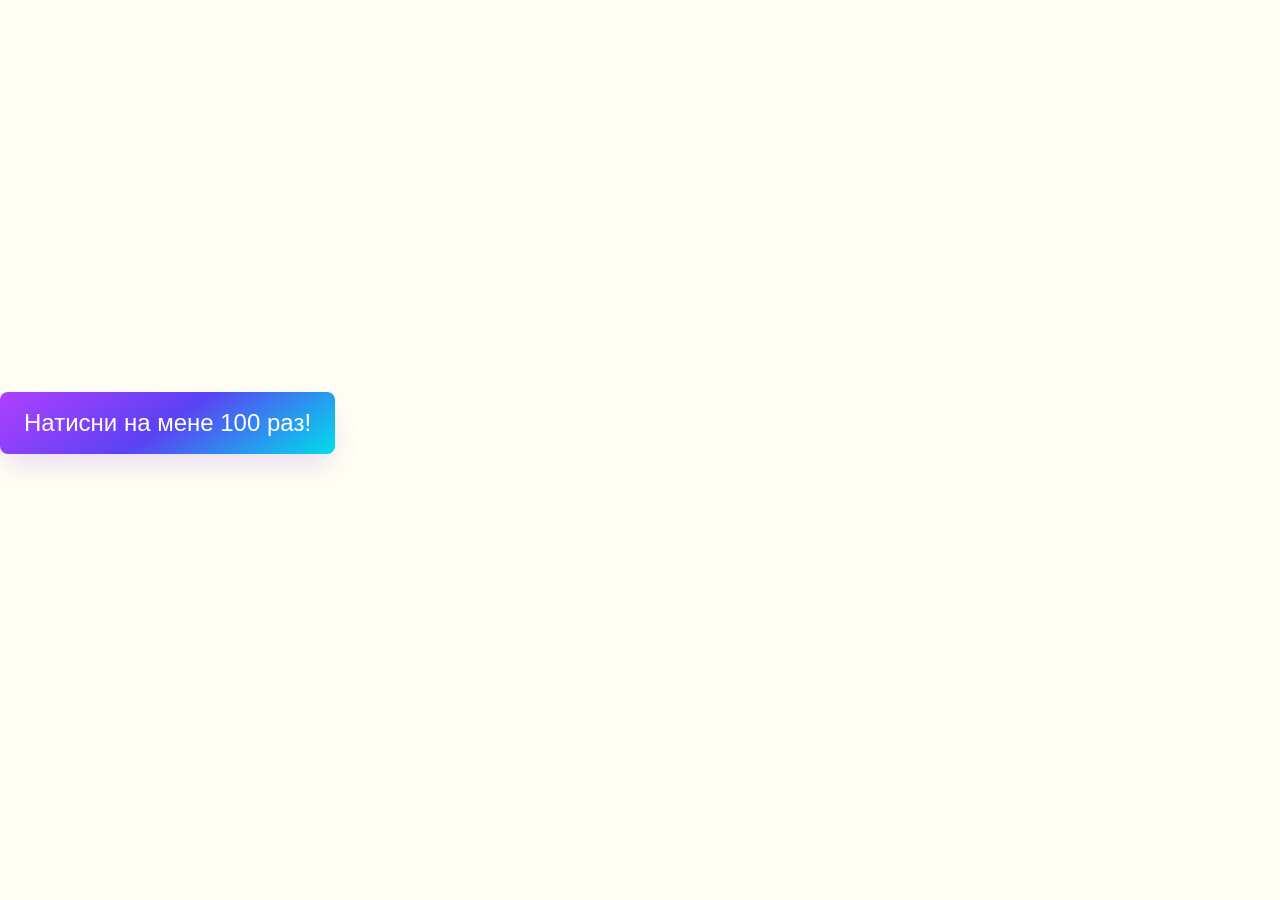
<file: index.html>
<!DOCTYPE html>
<html lang="en">
<head>
    <meta charset="UTF-8">
    <meta name="viewport" content="width=device-width, initial-scale=1.0">
    <title>Безкоштовні ґрошики</title>
    <link rel="stylesheet" href="styles.css">
</head>
<body>
    <button id="button">Натисни на мене 100 раз!</button>
    <div id="scorecontainer" style="display: none">hey</div>
    <script src="index.js"></script>
</body>
</html>
</file>
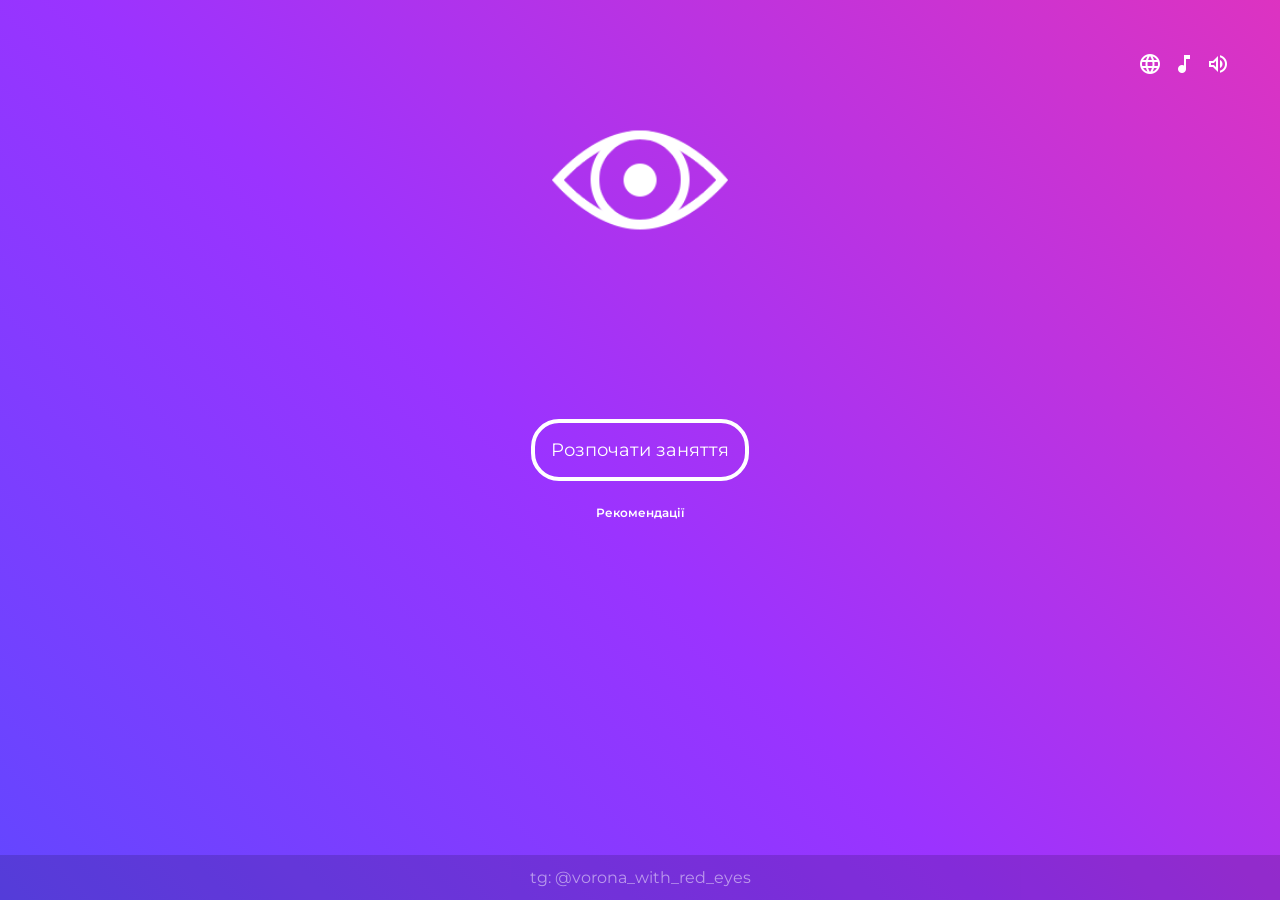
<file: main/index.html>
<!DOCTYPE html>
<html lang="en">
    <head>
        <meta charset="UTF-8" />
        <meta name="viewport" content="width=device-width, initial-scale=1.0" />
        <title>Дай очам відпочити!</title>
        <link rel="stylesheet" href="styles.css" />
        <link rel="shortcut icon" href="/misc/images/icon1.png" type="image/x-icon" />
        <link href="https://fonts.googleapis.com/css2?family=Montserrat:wght@400;600&display=swap" rel="stylesheet" />
        <link rel="stylesheet" href="https://fonts.googleapis.com/css2?family=Material+Symbols+Outlined:opsz,wght,FILL,GRAD@20..48,100..700,0..1,-50..200" />
    </head>
    <body>
        <div id="grid">
            <div id="circle"></div>
            <div id="counter">20</div>
        </div>
        <nav id="nav">
            <div id="change-language-button">
                <span class="material-symbols-outlined"> language </span>
            </div>
            <div id="change-sound-button">
                <span class="material-symbols-outlined" id="sound-pic">music_note</span>
                <div id="sounds-list">
                    <li id="sound-1"><span class="material-symbols-outlined">music_note</span></li>
                    <li id="sound-2"><span class="material-symbols-outlined">piano</span></li>
                    <li id="sound-3"><span class="material-symbols-outlined">speaker</span></li>
                    <li id="sound-4"><span class="material-symbols-outlined">music_off</span></li>
                </div>
            </div>
            <div id="change-volume">
                <span class="material-symbols-outlined" id="sound-volume">volume_up</span>
                <div id="soundrange-container">
                    <input type="range" min="0" max="10" value="10" step="1" id="sound-range" />
                </div>
            </div>
        </nav>
        <div id="img"><img src="/misc/images/eye.png" /></div>
        <button id="starting-button">Розпочати заняття</button>
        <div id="recomendations">Рекомендації</div>
        <div id="popup-box">Знайди собі окуліста</div>
        <div id="text-container">
            <div id="header"></div>
            <div id="main-text">
                <p id="first-p">В комплексі набір вправ, під час яких потрібно дивитися у напрямку, який показує кружечок.</p>
                <p id="second-p">Білий кружечок вказує тільки напрямок - погляд відводьте максимально, але щоб не було напруги в очах.</p>
                <p id="third-p">У крайніх точках затримуйте погляд на секунду.</p>
                <p id="fourth-p">Після виконання кожної вправи, за бажанням, легко замружитись або покліпати декілька секунд - це допоможе розслабити очі.</p>
                <div id="wrapper">
                    <input type="checkbox" id="checkbox" />
                    <label id="label" for="checkbox">Більше не показувати</label>
                    <button id="key-button">Почати</button>
                </div>
            </div>
        </div>
        <footer><div id="footer-text">tg: @vorona_with_red_eyes</div></footer>
        <script src="script.js"></script>
    </body>
</html>
</file>
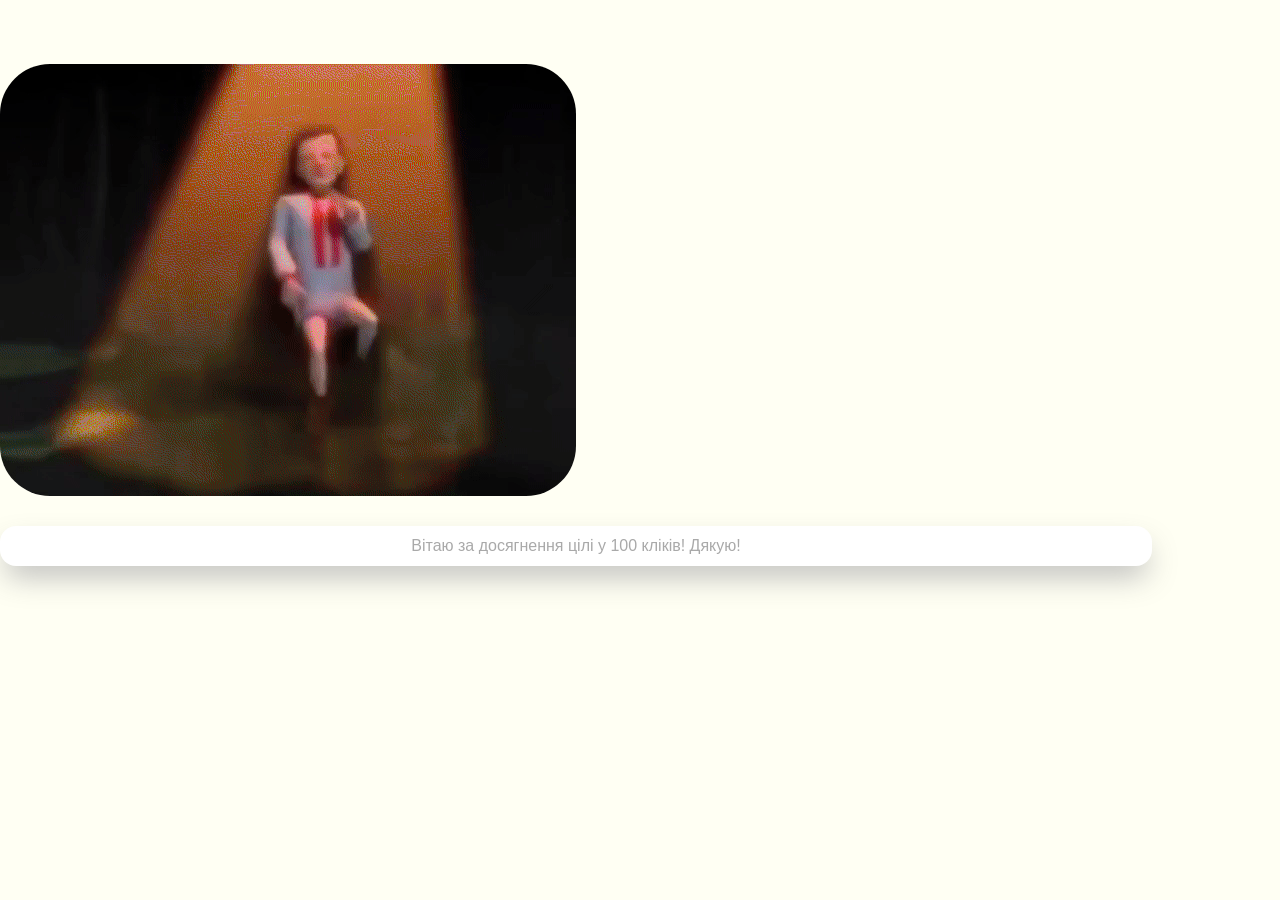
<file: prize/index.html>
<!DOCTYPE html>
<html lang="en">
    <head>
        <meta charset="UTF-8" />
        <meta name="viewport" content="width=device-width, initial-scale=1.0" />
        <title>Приз</title>
        <link rel="stylesheet" href="prize.css" />
    </head>
    <body>
        <img id="lyashko" src="../images/olejik.gif" />
        <div id="congratulations">Вітаю за досягнення цілі у 100 кліків! Дякую!</div>
    </body>
</html>
</file>
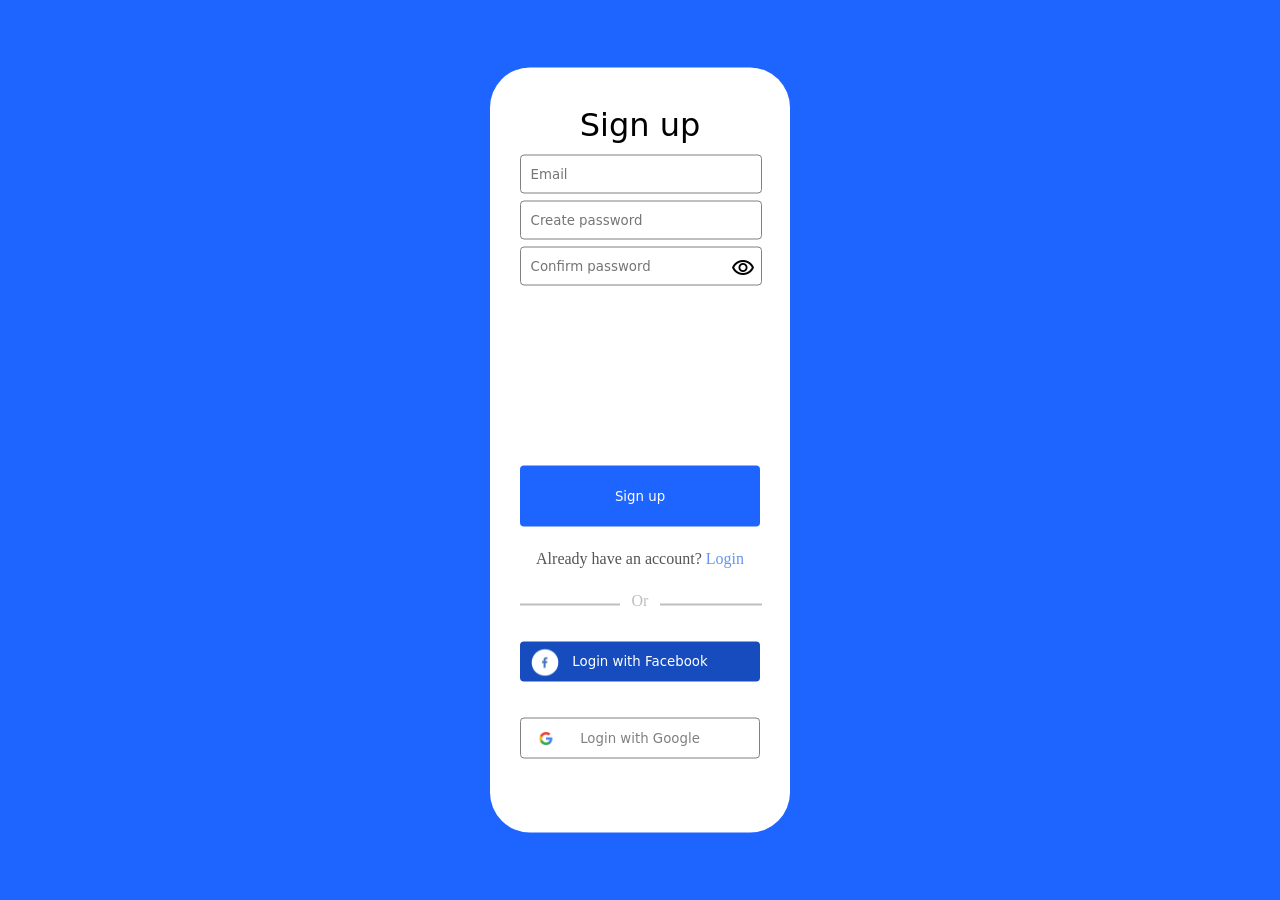
<file: Signup/index.html>
<!DOCTYPE html>
<html lang="en">
  <head>
    <meta charset="UTF-8" />
    <meta name="viewport" content="width=device-width, initial-scale=1.0" />
    <title>Simple web form</title>
    <link rel="icon" href="pictures/icon.png" />
    <link rel="stylesheet" href="styles.css" />
    <link
      rel="stylesheet"
      href="https://fonts.googleapis.com/css2?family=Material+Symbols+Outlined:opsz,wght,FILL,GRAD@20..48,100..700,0..1,-50..200"
    />
  </head>
  <body>
    <div class="window">
      <div id="wrapper">
        <div id="Sign">Sign up</div>
        <form action="" method="post">
          <div id="inputs-container">
            <input type="email" placeholder="Email" id="email" />
            <input
              type="password"
              placeholder="Create password"
              id="password"
            />
            <input
              type="password"
              placeholder="Confirm password"
              id="confirm-password"
            />
            <div class="material-symbols-outlined">visibility</div>
          </div>
          <p id="message"></p>
        </form>
        <button id="Signup">Sign up</button>
        <div id="alr">
          Already have an account? <a href="https://google.com" id="a">Login</a>
        </div>
        <div id="line"></div>
        <div id="Or">Or</div>
        <button id="lwg">
          <img
            src="pictures/google.png"
            width="30"
            height="30"
          />Login with Google
        </button>
        <button id="lwf">
          <img
            src="pictures/facebook.png"
            width="30"
            height="30"
          />Login with Facebook
        </button>
      </div>
    </div>
    <script src="script.js"></script>
  </body>
</html>
</file>
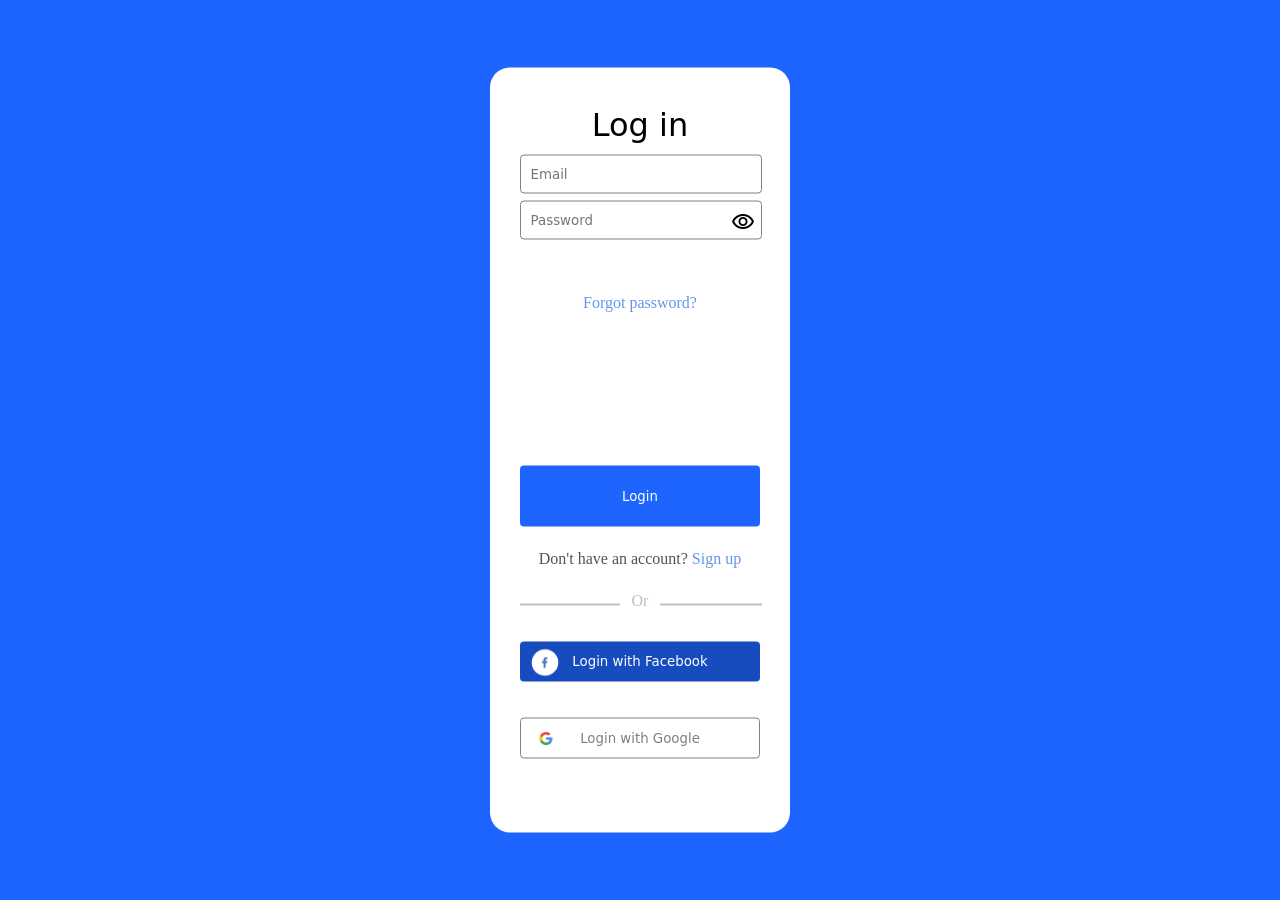
<file: login.html>
<!DOCTYPE html>
<html lang="en">
  <head>
    <meta charset="UTF-8" />
    <meta name="viewport" content="width=device-width, initial-scale=1.0" />
    <title>Login</title>
    <link rel="icon" href="pictures/icon.png" />
    <link rel="stylesheet" href="styles_login.css" />
    <link
      rel="stylesheet"
      href="https://fonts.googleapis.com/css2?family=Material+Symbols+Outlined:opsz,wght,FILL,GRAD@20..48,100..700,0..1,-50..200"
    />
  </head>
  <body>
    <div class="window">
      <div id="wrapper">
        <div id="Sign">Log in</div>
        <form action="" method="post">
          <div id="inputs-container">
            <input type="email" placeholder="Email" id="email" />
            <input type="password" placeholder="Password" id="password" />
            <div class="material-symbols-outlined">visibility</div>
          </div>
          <p id="message">Test message</p>
          <div id="forgot-password">
            <a class="a" href="https://google.com">Forgot password?</a>
          </div>
        </form>
        <button id="Login">Login</button>
        <div id="dont-have-an-account">
          Don't have an account? <a href="index.html" class="a">Sign up</a>
        </div>
        <div id="line"></div>
        <div id="Or">Or</div>
        <button id="lwg">
          <img src="pictures/google.png" width="30" height="30" />Login with
          Google
        </button>
        <button id="lwf">
          <img src="pictures/facebook.png" width="30" height="30" />Login with
          Facebook
        </button>
      </div>
    </div>
    <script src="script_login.js"></script>
  </body>
</html>
</file>
<file: styles.css>
* {
  margin: 0px;
  padding: 0px;
  user-select: none;
}

body {
  background-color: #fffff3;
}

#button {
  align-items: center;
  background-image: linear-gradient(144deg, #af40ff, #5b42f3 50%, #00ddeb);
  border: 0;
  border-radius: 8px;
  box-shadow: rgba(151, 65, 252, 0.2) 0 15px 30px -5px;
  box-sizing: border-box;
  color: #ffffff;
  display: flex;
  font-family: Phantomsans, sans-serif;
  font-size: 20px;
  justify-content: center;
  line-height: 1em;
  max-width: 100%;
  min-width: 140px;
  padding: 19px 24px;
  text-decoration: none;
  user-select: none;
  -webkit-user-select: none;
  touch-action: manipulation;
  white-space: nowrap;
  cursor: pointer;
  justify-self: center;
  position: relative;
  top: calc(50vh - 58px);
  transition: 0.5s;
}

@keyframes wiggle {
  0%,
  7% {
    transform: rotateZ(0);
  }
  15% {
    transform: rotateZ(-15deg);
  }
  20% {
    transform: rotateZ(10deg);
  }
  25% {
    transform: rotateZ(-10deg);
  }
  30% {
    transform: rotateZ(6deg);
  }
  35% {
    transform: rotateZ(-4deg);
  }
  40%,
  100% {
    transform: rotateZ(0);
  }
}

#button:active,
#button:hover {
  outline: 0;
  animation: wiggle 2s linear;
}

@media (min-width: 768px) {
  #button {
    font-size: 24px;
    min-width: 196px;
  }
}

@media (min-width: 380px) {
  #button:active,
  #button:hover {
    scale: 1.3;
    outline: 0;
    animation: wiggle 2s linear;
  }
}

#scorecontainer {
  display: flex;
  justify-self: center;
  top: calc(55vh - 58px);
  height: 58px;
  color: #D3D3D3;
  font-size: 20px;
  justify-content: center;
  line-height: 1em;
  max-width: 100%;
  min-width: 140px;
  padding: 0px 24px;
  align-items: center;
  justify-content: center;
  align-content: center;
  border: 1px solid #dddddd;
  position: relative;
  border-radius: 8px;
  box-shadow: rgba(180, 0, 180, 0.2) 0 15px 30px -5px;
  transition: 0.3s;
  user-select: none;
}
</file>
<file: main/styles.css>
* {
    margin: 0px;
    padding: 0px;
    box-sizing: border-box;
    user-select: none;
    font-family: "Montserrat", sans-serif;
}

body {
    background: linear-gradient(45deg, #ff5733, #ffbd33, #33ff57, #33c9ff, #3357ff, #9b33ff, #ff33a1, #ff5733, #6a1b9a, #d32f2f, #f57c00, #c2185b, #6a1b9a);
    background-size: 1000% 1000%;
    height: 100svh;
    animation: gradientAnimation 100s linear infinite;
}

#nav {
    display: flex;
    right: 0px;
    position: absolute;
    margin: 50px;
    align-items: center;
    justify-content: center;
    gap: 10px;
    height: 28px;
    line-height: 28px;
}

#change-language-button,
#change-sound-button,
#change-volume {
    color: #fff;
    display: flex;
    justify-content: center;
    align-items: center;
    cursor: pointer;
}

#sound-pic {
    position: relative;
}

#sounds-list {
    display: none;
    opacity: 0;
    flex-direction: column;
    position: absolute;
    list-style: none;
    gap: 4px;
    top: calc(50% + 14px);
    transition: 0.3s;
}

#sounds-list > li {
    display: flex;
    align-items: center;
    justify-content: center;
    opacity: 0.5;
}

#soundrange-container {
    opacity: 0;
    transition: 0.3s;
    top: 250%;
    width: 100px;
    height: 24px;
    display: none;
    position: absolute;
    justify-content: center;
    align-items: center;
    rotate: 270deg;
}

#sound-range {
    accent-color: rgba(255, 255, 255, 0.5);
    position: absolute;
    width: 100%;
}

span:hover,
span:active,
span:focus {
    scale: 1.1;
}

#starting-button {
    position: relative;
    top: 50%;
    left: 50%;
    transform: translate(-50%, -50%);
    padding: 16px;
    border-radius: 28px;
    background: none;
    border: 4px solid #fff;
    color: #fff;
    font-size: large;
    cursor: pointer;
    display: flex;
    text-align: center;
}

#starting-button:hover {
    border: 4px solid rgba(255, 255, 255, 0.5);
}

#img {
    height: 90px;
    position: absolute;
    transform: translate(-50%, -50%);
    left: 50%;
    top: 20%;
    transition: 0.5s;
}

#img > img {
    scale: 1.1;
}

#recomendations {
    position: relative;
    transform: translate(-50%, -50%);
    top: 50%;
    left: 50%;
    max-width: 100px;
    text-align: center;
    cursor: pointer;
    font-size: 12px;
    font-weight: 600;
    color: rgba(255, 255, 255, 1);
    font-family: "Montserrat", sans-serif;
}

#recomendations:hover {
    text-decoration: underline 0.1px rgba(255, 255, 255, 0.5);
    text-underline-offset: 3px;
}

#popup-box {
    justify-content: center;
    width: 250px;
    transition: 0.6s;
    display: none;
    opacity: 0;
    position: relative;
    transform: translate(-50%, -50%);
    top: 53%;
    left: 50%;
    text-align: center;
    cursor: pointer;
    font-size: 12px;
    font-weight: 600;
    color: rgba(255, 255, 255, 1);
    font-family: "Montserrat", sans-serif;
}

#text-container {
    transform: translateY(-50%);
    left: -200vw;
    justify-self: center;
    position: relative;
    top: 30%;
    max-width: 700px;
    display: flex;
    flex-direction: column;
    text-align: justify;
    transition: 1s;
}


#header {
    font-weight: 600;
    font-size: 2em;
    position: relative;
}

#main-text {
    top: 150px;
}

#header,
#main-text {
    color: #fff;
    margin-left: 30px;
    margin-right: 30px;
    transition: 0.5s;
}

#main-text > p {
    margin-top: 20px;
}

#wrapper {
    height: 100px;
    flex-direction: row;
    align-items: center;
    justify-content: center;
    left: -200vw;
    transition: 0.7s;
    justify-self: center;
    top: 100px;
    width: 100%;
    display: flex;
    flex-direction: row;
    transition: 1s;
}


#checkbox {
    width: 20px;
    height: 20px;
    background-color: #f0f0f0;
    cursor: pointer;
    margin-right: 4px;
}

#label {
    margin-right: 20px;
    font-size: 14px;
    max-width: 100%;
    text-align: center;
}

#key-button,
#label {
    color: #fff;
    cursor: pointer;
}

#key-button {
    padding: 14px 30px;
    border-radius: 28px;
    background: none;
    border: 4px solid #fff;
    color: #fff;
    font-size: large;
    text-align: center;
}

#key-button:hover {
    border: 4px solid rgba(255, 255, 255, 0.5);
}

#counter {
    transform: translate(-50%, -50%);
    top: 70%;
    position: absolute;
    display: flex;
    color: #fff;
    font-size: 80px;
    left: -200vw;
    transition: 1s;
    text-align: center;
}

#grid {
    width: 90vw;
    height: 90vh;
    position: absolute;
    display: block;
    align-items: center;
    justify-content: center;
    display: flex;
    transform: translate(-50%, -50%);
    left: 50%;
    top: 50%;
}

#circle {
    width: 30px;
    height: 30px;
    background-color: #fff;
    border-radius: 50%;
    position: absolute;
    animation: pulse 2s forwards infinite;
    display: none;
    transition: 0.1s;
    align-items: center;
    justify-content: center;
}

@keyframes pulse {
    0% {
        transform: scale(1);
        opacity: 0.5;
    }
    30% {
        transform: scale(1.6);
        opacity: 1;
    }
    100% {
        transform: scale(1);
        opacity: 0.5;
    }
}

@keyframes moveUPDOWN {
    0% {
        top: calc(50% - 30px);
        opacity: 0.1;
    }
    25% {
        top: 0%;
        opacity: 1;
    }
    50% {
        top: calc(50% - 30px);
        opacity: 0.1;
    }

    75% {
        top: calc(100% - 30px);
        opacity: 1;
    }

    100% {
        top: calc(50% - 30px);
        opacity: 0.1;
    }
}

@keyframes moveLEFTRIGHT {
    0% {
        left: calc(50% - 30px);
        opacity: 0.1;
    }
    25% {
        left: 0%;
        opacity: 1;
    }
    50% {
        left: calc(50% - 30px);
        opacity: 0.1;
    }

    75% {
        left: calc(100% - 30px);
        opacity: 1;
    }

    100% {
        left: calc(50% - 30px);
        opacity: 0.1;
    }
}

@keyframes moveDIAGONALLY {
    0% {
        left: 0%;
        top: calc(100% - 30px);
        opacity: 1;
    }
    25% {
        left: calc(0%);
        top: calc(0%);
        opacity: 0.1;
    }
    50% {
        left: calc(100% - 30px);
        top: calc(100% - 30px);
        opacity: 1;
    }

    75% {
        left: calc(100% - 30px);
        top: calc(0%);
        opacity: 0.1;
    }

    100% {
        left: calc(0%);
        top: calc(100% - 30px);
        opacity: 1;
    }
}

@keyframes moveBYCLOCKARROW {
    0% {
        transform: rotate(0deg) translate(150px) rotate(0deg);
    }
    100% {
        transform: rotate(360deg) translate(150px) rotate(-360deg);
    }
}

@keyframes moveBYSPIRAL {
    100% {
        transform: rotate(0deg) translate(calc(0px)) rotate(0deg);
    }
    0% {
        transform: rotate(360deg) translate(calc(180px)) rotate(-360deg);
    }
}

@keyframes gradientAnimation {
    0% {
        background-position: 100% 0%;
    }
    50% {
        background-position: 0% 0%;
    }
    100% {
        background-position: 100% 0%;
    }
}

footer {
    background: rgba(0, 0, 0, 0.15);
    width: 100vw;
    height: 5vh;
    bottom: 0px;
    position: fixed;
    display: flex;
    align-items: center;
    justify-content: center;
}

#footer-text {
    color: #fff;
    opacity: 0.5;
    user-select: text;
}
</file>
<file: prize/prize.css>
* {
    padding: 0px;
    margin: 0px;
    box-sizing: border-box;
    user-select: none;
}

body {
    background-color: #fffff3;
}

#lyashko {
    display: flex;
    margin-top: calc(10vw/2);
    max-width: 90vw;
    justify-self: center;
    align-self: center;
    border-radius: 50px;
    user-select: none;
}

#congratulations{
    user-select: none;
    display: flex;
    justify-content: center;
    background-color: #ffffff;
    color: darkgray;
    max-width: 90%;
    text-wrap: nowrap;
    height: 2em;
    align-items: center;
    border-radius: 1em;
    margin-top: 30px;
    padding: 20px;
    justify-self: center;
    box-shadow: rgba(180, 180, 180, 0.9) 0 15px 30px -5px;
    font-size: 16px;
    font-family: Phantomsans, sans-serif;
}
</file>
<file: Signup/styles.css>
* {
  margin: 0px;
  padding: 0px;
}

body {
  background-color: rgba(30, 101, 255);
}

.window {
  height: 85%;
  width: 300px;
  background: white;
  border-radius: 40px;
  align-self: center;
  justify-self: center;
  position: absolute;
  top: 50%;
  left: 50%;
  transform: translate(-50%, -50%);
}
#wrapper {
  width: 100%;
  height: 100%;
  display: grid;
}

#Sign {
  color: black;
  font-family: system-ui, -apple-system, BlinkMacSystemFont, "Segoe UI", Roboto,
    Oxygen, Ubuntu, Cantarell, "Open Sans", "Helvetica Neue", sans-serif;
  font-size: 200%;
  font-weight: 500;
  position: fixed;
  align-self: center;
  justify-self: center;
  top: 5%;
  user-select: none;
}

#inputs-container {
  width: 80%;
  height: 60%;
  margin-left: 10%;
  margin-top: 80px;
}

#password, #confirm-password, #email{
    margin-top: 3%
}

input {
  width: 96%;
  height: 22%;
  border-radius: 4px;
  border: 1px solid gray;
  padding-left: 4%;
  user-select: none;
}

input::placeholder {
  font-family: system-ui, -apple-system, BlinkMacSystemFont, "Segoe UI", Roboto,
    Oxygen, Ubuntu, Cantarell, "Open Sans", "Helvetica Neue", sans-serif;
  font-weight: 400;
  font-size: 100%;
}
input:hover {
  cursor: text;
}

#Signup {
  background-color: rgb(30, 101, 255);
  margin-left: 10%;
  width: 80%;
  height: 8%;
  border-radius: 4px;
  border: 0px;
  position: absolute;
  top: 52%;
  font-family: system-ui, -apple-system, BlinkMacSystemFont, "Segoe UI", Roboto,
    Oxygen, Ubuntu, Cantarell, "Open Sans", "Helvetica Neue", sans-serif;
  font-weight: 400;
  color: white;
}

form {
  width: 100%;
  height: 280px;
}

#alr {
  color: rgb(84, 84, 84);
  position: fixed;
  top: 63%;
  justify-self: center;
  align-self: center;
  user-select: none;
}

#a {
  text-decoration: none;
  color: cornflowerblue;
}

#a:visited {
  text-decoration: none;
  color: cornflowerblue;
}

#line {
  position: absolute;
  justify-content: center;
  top: 70%;
  width: 80%;
  border: 0.1px rgba(128, 128, 128, 0.5) solid;
  margin-left: 10%;
}

#Or {
  position: fixed;
  color: rgba(128, 128, 128, 0.5);
  top: 68.5%;
  width: 40px;
  height: 30px;
  justify-self: center;
  align-self: center;
  text-align: center;
  background-color: white;
  user-select: none;
}

#lwf {
  background-color: rgb(22, 76, 190);
  margin-left: 10%;
  width: 80%;
  height: 40.34px;
  border-radius: 4px;
  border: 0px;
  position: absolute;
  top: 75%;
  color: white;
  font-family: system-ui, -apple-system, BlinkMacSystemFont, "Segoe UI", Roboto,
    Oxygen, Ubuntu, Cantarell, "Open Sans", "Helvetica Neue", sans-serif;
  font-weight: 400;
}

#lwg {
  background-color: white;
  margin-left: 10%;
  width: 80%;
  height: 40.34px;
  border-radius: 4px;
  border: 0.1px solid;
  position: absolute;
  top: 85%;
  color: gray;
  font-family: system-ui, -apple-system, BlinkMacSystemFont, "Segoe UI", Roboto,
    Oxygen, Ubuntu, Cantarell, "Open Sans", "Helvetica Neue", sans-serif;
  font-weight: 400;
}

img {
  position: absolute;
  display: block;
  bottom: 4px;
  left: 10px;
}

button {
  cursor: pointer;
  user-select: none;
}

#message {
  position:fixed;
  color: red;
  left: 90px;
  bottom: 50.5%;
}
.material-symbols-outlined {
  position: relative;
left: 88%;
bottom: 18%;
  user-select: none;
}
.material-symbols-outlined:hover {
  cursor: pointer;
}
</file>
<file: styles_login.css>
* {
  margin: 0px;
  padding: 0px;
}

body {
  background-color: rgba(30, 101, 255);
}

.window {
  height: 85%;
  width: 300px;
  background: white;
  border-radius: 20px;
  align-self: center;
  justify-self: center;
  position: absolute;
  top: 50%;
  left: 50%;
  transform: translate(-50%, -50%);
}
#wrapper {
  width: 100%;
  height: 100%;
  display: grid;
}

#Sign {
  color: black;
  font-family: system-ui, -apple-system, BlinkMacSystemFont, "Segoe UI", Roboto,
    Oxygen, Ubuntu, Cantarell, "Open Sans", "Helvetica Neue", sans-serif;
  font-size: 200%;
  font-weight: 500;
  position: fixed;
  align-self: center;
  justify-self: center;
  top: 5%;
  user-select: none;
}

#inputs-container {
  width: 80%;
  height: 60%;
  margin-left: 10%;
  margin-top: 80px;
}

#password,
#email {
  margin-top: 3%;
}

input {
  width: 96%;
  height: 22%;
  border-radius: 4px;
  border: 1px solid gray;
  padding-left: 4%;
  user-select: none;
}

input::placeholder {
  font-family: system-ui, -apple-system, BlinkMacSystemFont, "Segoe UI", Roboto,
    Oxygen, Ubuntu, Cantarell, "Open Sans", "Helvetica Neue", sans-serif;
  font-weight: 400;
  font-size: 100%;
}
input:hover {
  cursor: text;
}

input:focus {
  outline: none;
}

#Login {
  background-color: rgb(30, 101, 255);
  margin-left: 10%;
  width: 80%;
  height: 8%;
  border-radius: 4px;
  border: 0px;
  position: absolute;
  top: 52%;
  font-family: system-ui, -apple-system, BlinkMacSystemFont, "Segoe UI", Roboto,
    Oxygen, Ubuntu, Cantarell, "Open Sans", "Helvetica Neue", sans-serif;
  font-weight: 400;
  color: white;
}

form {
  width: 100%;
  height: 280px;
}

#dont-have-an-account {
  color: rgb(84, 84, 84);
  position: fixed;
  top: 63%;
  justify-self: center;
  align-self: center;
  user-select: none;
}

.a {
  text-decoration: none;
  color: cornflowerblue;
  user-select: none;
}

.a:visited {
  text-decoration: none;
  color: cornflowerblue;
}

#line {
  position: absolute;
  justify-content: center;
  top: 70%;
  width: 80%;
  border: 0.1px rgba(128, 128, 128, 0.5) solid;
  margin-left: 10%;
}

#Or {
  position: fixed;
  color: rgba(128, 128, 128, 0.5);
  top: 68.5%;
  width: 40px;
  height: 30px;
  justify-self: center;
  align-self: center;
  text-align: center;
  background-color: white;
  user-select: none;
}

#lwf {
  background-color: rgb(22, 76, 190);
  margin-left: 10%;
  width: 80%;
  height: 40.34px;
  border-radius: 4px;
  border: 0px;
  position: absolute;
  top: 75%;
  color: white;
  font-family: system-ui, -apple-system, BlinkMacSystemFont, "Segoe UI", Roboto,
    Oxygen, Ubuntu, Cantarell, "Open Sans", "Helvetica Neue", sans-serif;
  font-weight: 400;
}

#lwg {
  background-color: white;
  margin-left: 10%;
  width: 80%;
  height: 40.34px;
  border-radius: 4px;
  border: 0.1px solid;
  position: absolute;
  top: 85%;
  color: gray;
  font-family: system-ui, -apple-system, BlinkMacSystemFont, "Segoe UI", Roboto,
    Oxygen, Ubuntu, Cantarell, "Open Sans", "Helvetica Neue", sans-serif;
  font-weight: 400;
}

img {
  position: absolute;
  display: block;
  bottom: 4px;
  left: 10px;
}

button {
  cursor: pointer;
  user-select: none;
}

#message {
  display: flex;
  justify-content: center;
  align-content: center;
  position: relative;
  color: white;
  bottom: 55px;
  user-select: none;
}
.material-symbols-outlined {
  position: relative;
  left: 88%;
  bottom: 18%;
  user-select: none;
}
.material-symbols-outlined:hover {
  cursor: pointer;
}

#forgot-password {
  display: flex;
  justify-content: center;
  align-content: center;
  position: relative;
  bottom: 40px;
}
</file>
